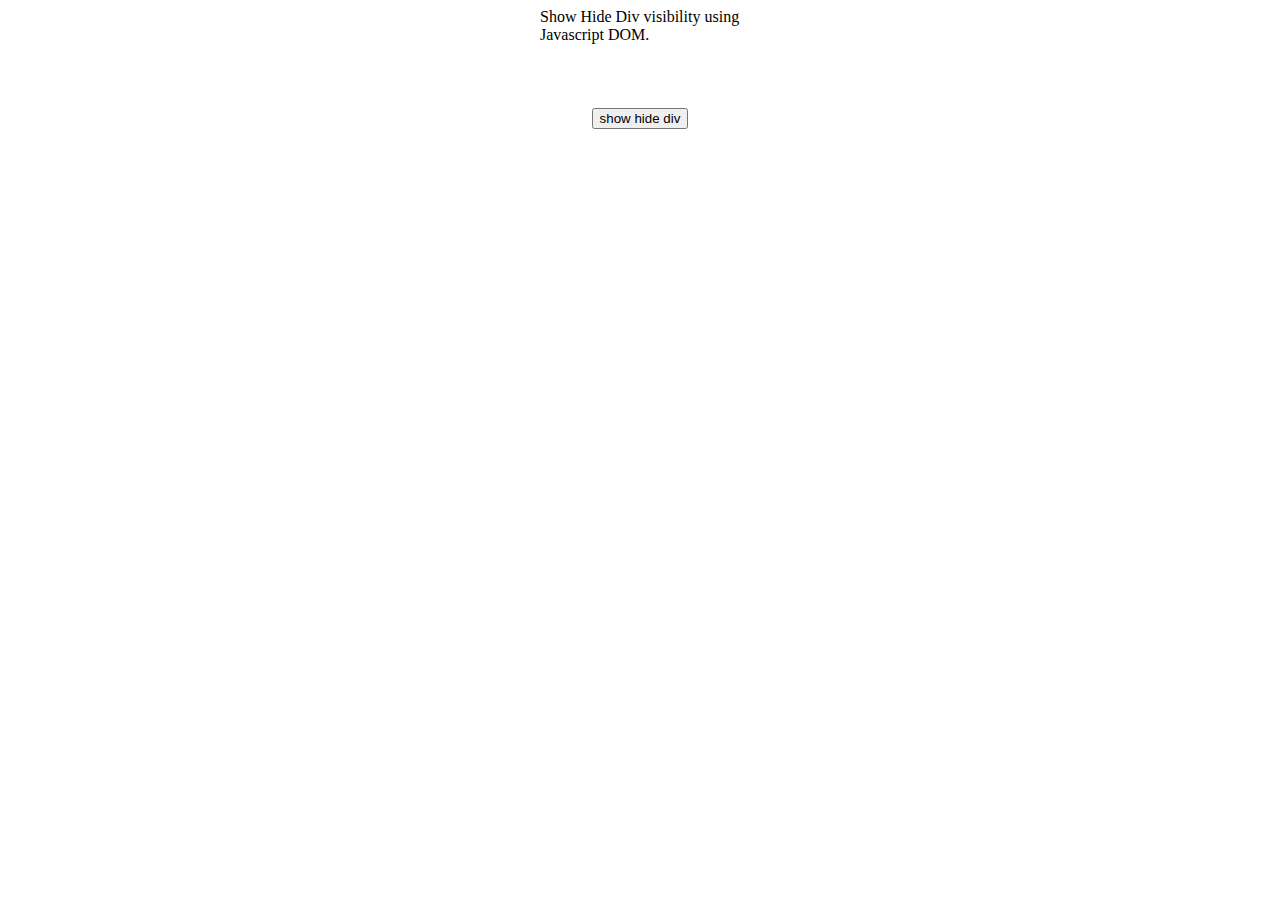
<file: samples/sample1.html>
<!--
To change this template, choose Tools | Templates
and open the template in the editor.
-->
    <html>  
    <head>  
        <title>Javascript Show Hide Div Visibility</title>  
        <style type="text/css">  
            .divStyle {  
                width: 200px;  
                height: 100px;  
                margin: 0px auto;  
            }  
        </style>  
      
        <script language="javascript" type="text/javascript">  
            function showHideDiv() { 
                var divstyle = new String(); 
                divstyle = document.getElementById("div1").style.visibility; 
                if (divstyle.toLowerCase() == "visible" || divstyle == "") { 
                    document.getElementById("div1").style.visibility = "hidden"; 
                } 
                else { 
                    document.getElementById("div1").style.visibility = "visible"; 
                } 
            }    
        </script>  
    </head>  
    <body>  
        <div id="div1" class="divStyle">  
            Show Hide Div visibility using Javascript DOM.  
        </div>  
        <center>  
            <input type="button"   
                    value="show hide div"   
                    onclick="showHideDiv()" />  
        </center>  
    </body>  
    </html>
</file>
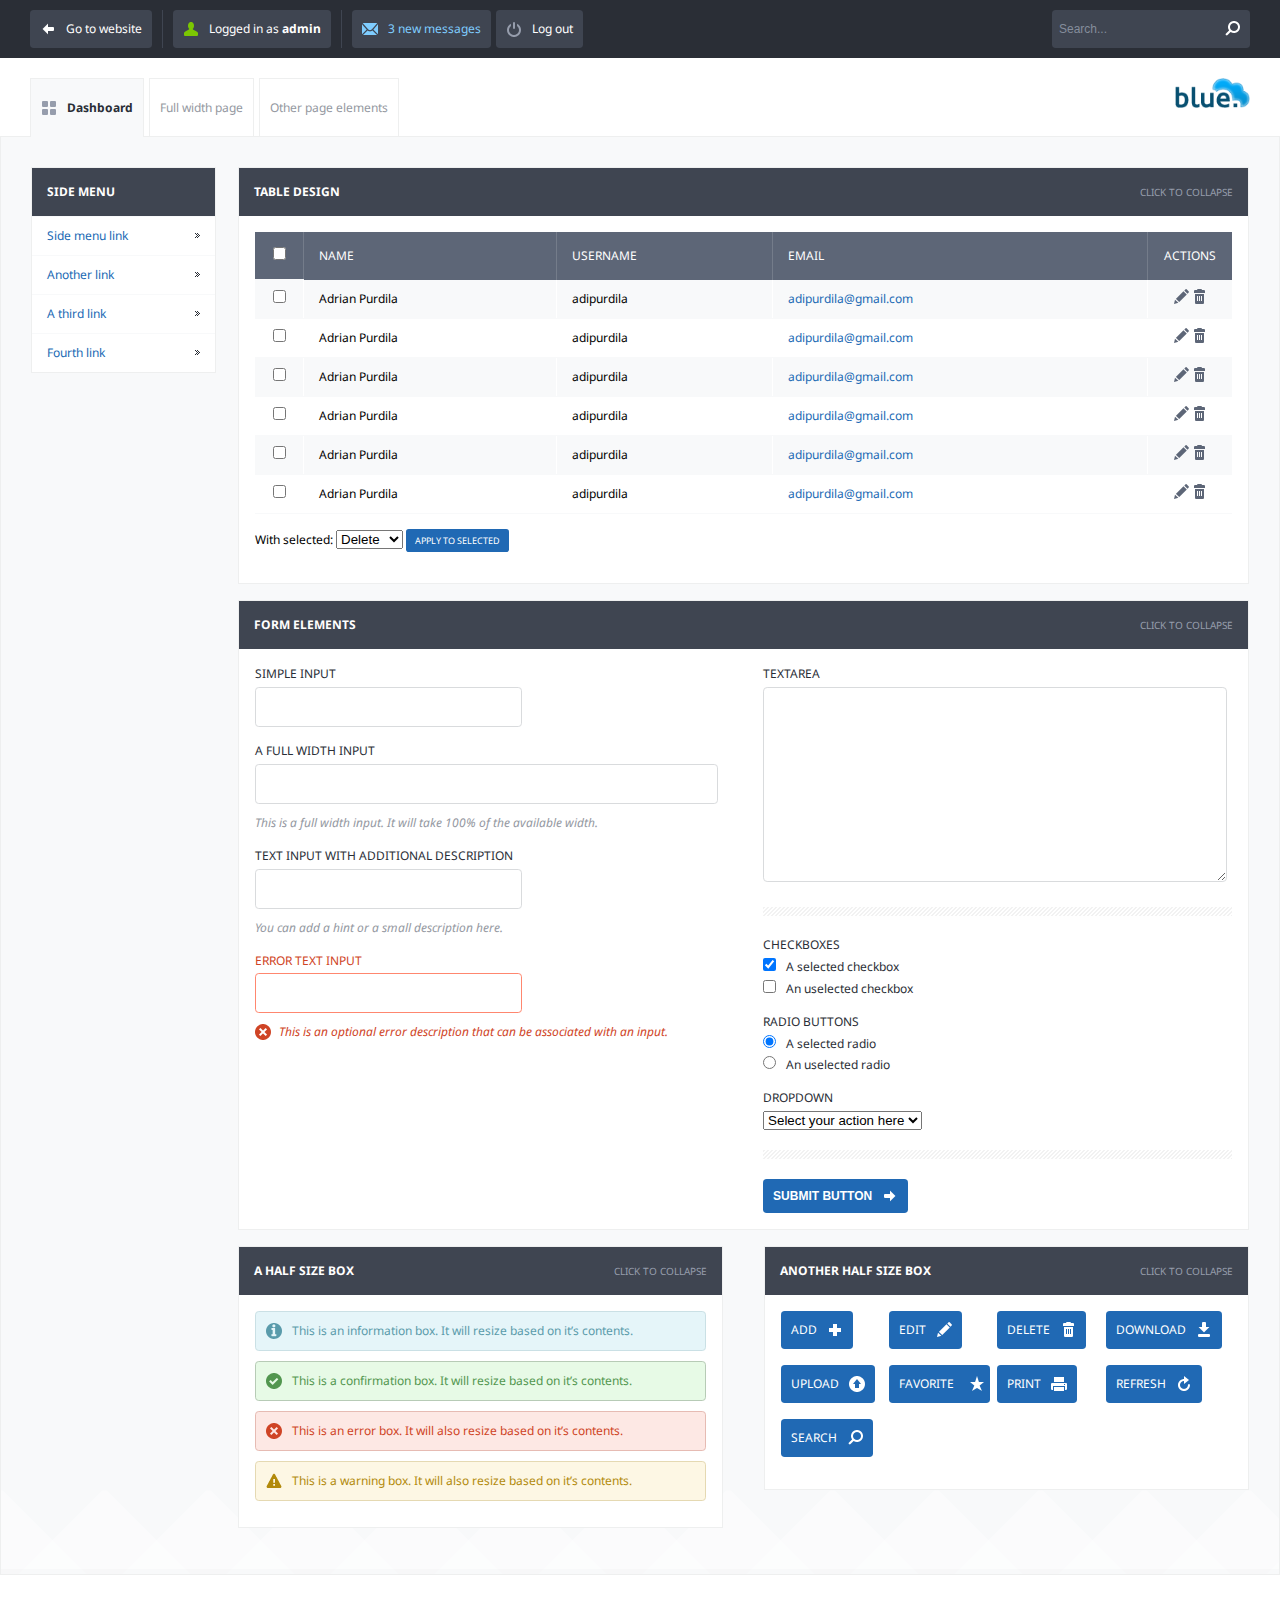
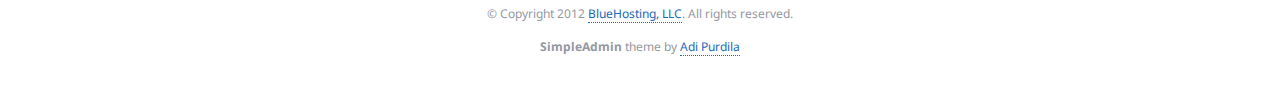
<file: used template/dashboard.html>
<!DOCTYPE html>

<html lang="en">
<head>
	<meta charset="utf-8">
	<title>SimpleAdmin - Dashboard</title>
	
	<!-- Stylesheets -->
	<link href='http://fonts.googleapis.com/css?family=Droid+Sans:400,700' rel='stylesheet'>
	<link rel="stylesheet" href="css/style.css">
	
	<!-- Optimize for mobile devices -->
	<meta name="viewport" content="width=device-width, initial-scale=1.0"/>
	
	<!-- jQuery & JS files -->
	<script src="http://ajax.googleapis.com/ajax/libs/jquery/1.7.1/jquery.min.js"></script>
	<script src="js/script.js"></script>  
</head>
<body>

	<!-- TOP BAR -->
	<div id="top-bar">
		
		<div class="page-full-width cf">

			<ul id="nav" class="fl">
	
				<li class="v-sep"><a href="#" class="round button dark ic-left-arrow image-left">Go to website</a></li>
				<li class="v-sep"><a href="#" class="round button dark menu-user image-left">Logged in as <strong>admin</strong></a>
					<ul>
						<li><a href="#">My Profile</a></li>
						<li><a href="#">User Settings</a></li>
						<li><a href="#">Change Password</a></li>
						<li><a href="#">Log out</a></li>
					</ul> 
				</li>
			
				<li><a href="#" class="round button dark menu-email-special image-left">3 new messages</a></li>
				<li><a href="#" class="round button dark menu-logoff image-left">Log out</a></li>
				
			</ul> <!-- end nav -->

					
			<form action="#" method="POST" id="search-form" class="fr">
				<fieldset>
					<input type="text" id="search-keyword" class="round button dark ic-search image-right" placeholder="Search..." />
					<input type="hidden" value="SUBMIT" />
				</fieldset>
			</form>

		</div> <!-- end full-width -->	
	
	</div> <!-- end top-bar -->
	
	
	
	<!-- HEADER -->
	<div id="header-with-tabs">
		
		<div class="page-full-width cf">
	
			<ul id="tabs" class="fl">
				<li><a href="dashboard.html" class="active-tab dashboard-tab">Dashboard</a></li>
				<li><a href="page-full-width.html">Full width page</a></li>
				<li><a href="page-other.html">Other page elements</a></li>
			</ul> <!-- end tabs -->
			
			<!-- Change this image to your own company's logo -->
			<!-- The logo will automatically be resized to 30px height. -->
			<a href="#" id="company-branding-small" class="fr"><img src="images/company-logo.png" alt="Blue Hosting" /></a>
			
		</div> <!-- end full-width -->	

	</div> <!-- end header -->
	
	
	
	<!-- MAIN CONTENT -->
	<div id="content">
		
		<div class="page-full-width cf">

			<div class="side-menu fl">
				
				<h3>Side Menu</h3>
				<ul>
					<li><a href="#">Side menu link</a></li>
					<li><a href="#">Another link</a></li>
					<li><a href="#">A third link</a></li>
					<li><a href="#">Fourth link</a></li>
				</ul>
				
			</div> <!-- end side-menu -->
			
			<div class="side-content fr">
			
				<div class="content-module">
				
					<div class="content-module-heading cf">
					
						<h3 class="fl">Table design</h3>
						<span class="fr expand-collapse-text">Click to collapse</span>
						<span class="fr expand-collapse-text initial-expand">Click to expand</span>
					
					</div> <!-- end content-module-heading -->
					
					
					<div class="content-module-main">
					
						<table>
						
							<thead>
						
								<tr>
									<th><input type="checkbox" id="table-select-all"></th>
									<th>Name</th>
									<th>Username</th>
									<th>Email</th>
									<th>Actions</th>
								</tr>
							
							</thead>
	
							<tfoot>
							
								<tr>
								
									<td colspan="5" class="table-footer">
									
										<label for="table-select-actions">With selected:</label>
	
										<select id="table-select-actions">
											<option value="option1">Delete</option>
											<option value="option2">Export</option>
											<option value="option3">Archive</option>
										</select>
										
										<a href="#" class="round button blue text-upper small-button">Apply to selected</a>	
	
									</td>
									
								</tr>
							
							</tfoot>
							
							<tbody>
	
								<tr>
									<td><input type="checkbox"></td>
									<td>Adrian Purdila</td>
									<td>adipurdila</td>
									<td><a href="#">adipurdila@gmail.com</a></td>
									<td>
										<a href="#" class="table-actions-button ic-table-edit"></a>
										<a href="#" class="table-actions-button ic-table-delete"></a>
									</td>
								</tr>
	
								<tr>
									<td><input type="checkbox"></td>
									<td>Adrian Purdila</td>
									<td>adipurdila</td>
									<td><a href="#">adipurdila@gmail.com</a></td>
									<td>
										<a href="#" class="table-actions-button ic-table-edit"></a>
										<a href="#" class="table-actions-button ic-table-delete"></a>
									</td>
								</tr>
	
								<tr>
									<td><input type="checkbox"></td>
									<td>Adrian Purdila</td>
									<td>adipurdila</td>
									<td><a href="#">adipurdila@gmail.com</a></td>
									<td>
										<a href="#" class="table-actions-button ic-table-edit"></a>
										<a href="#" class="table-actions-button ic-table-delete"></a>
									</td>
								</tr>
	
								<tr>
									<td><input type="checkbox"></td>
									<td>Adrian Purdila</td>
									<td>adipurdila</td>
									<td><a href="#">adipurdila@gmail.com</a></td>
									<td>
										<a href="#" class="table-actions-button ic-table-edit"></a>
										<a href="#" class="table-actions-button ic-table-delete"></a>
									</td>
								</tr>
	
								<tr>
									<td><input type="checkbox"></td>
									<td>Adrian Purdila</td>
									<td>adipurdila</td>
									<td><a href="#">adipurdila@gmail.com</a></td>
									<td>
										<a href="#" class="table-actions-button ic-table-edit"></a>
										<a href="#" class="table-actions-button ic-table-delete"></a>
									</td>
								</tr>
	
								<tr>
									<td><input type="checkbox"></td>
									<td>Adrian Purdila</td>
									<td>adipurdila</td>
									<td><a href="#">adipurdila@gmail.com</a></td>
									<td>
										<a href="#" class="table-actions-button ic-table-edit"></a>
										<a href="#" class="table-actions-button ic-table-delete"></a>
									</td>
								</tr>
							
							</tbody>
							
						</table>
					
					</div> <!-- end content-module-main -->
				
				</div> <!-- end content-module -->
				
				<div class="content-module">
				
					<div class="content-module-heading cf">
					
						<h3 class="fl">Form Elements</h3>
						<span class="fr expand-collapse-text">Click to collapse</span>
						<span class="fr expand-collapse-text initial-expand">Click to expand</span>
					
					</div> <!-- end content-module-heading -->
					
					
					<div class="content-module-main cf">
				
						<div class="half-size-column fl">
						
							<form action="#">
							
								<fieldset>
								
									<p>
										<label for="simple-input">Simple input</label>
										<input type="text" id="simple-input" class="round default-width-input" />
									</p>
									
									<p>
										<label for="full-width-input">A full width input</label>
										<input type="text" id="full-width-input" class="round full-width-input"/>
										<em>This is a full width input. It will take 100% of the available width.</em>								
									</p>
	
									<p>
										<label for="another-simple-input">Text input with additional description</label>
										<input type="text" id="another-simple-input" class="round default-width-input"/>
										<em>You can add a hint or a small description here.</em>								
									</p>
	
									<p class="form-error">
										<label for="error-input">Error text input</label>
										<input type="text" id="error-input" class="round default-width-input error-input"/>
										<em>This is an optional error description that can be associated with an input.</em>								
									</p>
									
								</fieldset>
							
							</form>
						
						</div> <!-- end half-size-column -->
						
						<div class="half-size-column fr">
						
							<form action="#">
							
								<fieldset>
								
									<p>
										<label for="textarea">Textarea</label>
										<textarea id="textarea" class="round full-width-textarea"></textarea>
									</p>
									
									<div class="stripe-separator"><!--  --></div>
	
									<p>
										<label>Checkboxes</label>
										<label for="selected-checkbox" class="alt-label"><input type="checkbox" id="selected-checkbox" checked="checked" />A selected checkbox</label>
										<label for="unselected-checkbox" class="alt-label"><input type="checkbox" id="unselected-checkbox" />An uselected checkbox</label>
									</p>
	
									<p>
										<label>Radio buttons</label>
										<label for="selected-radio" class="alt-label"><input type="radio" id="selected-radio" checked="checked" />A selected radio</label>
										<label for="unselected-radio" class="alt-label"><input type="radio" id="unselected-radio" />An uselected radio</label>
									</p>
	
									<p class="form-error-input">
										<label for="dropdown-actions">Dropdown</label>
	
										<select id="dropdown-actions">
											<option value="option1">Select your action here</option>
										</select>
									</p>
	
									<div class="stripe-separator"><!--  --></div>
	
									<input type="submit" value="Submit Button" class="round blue ic-right-arrow" />
									
								</fieldset>
							
							</form>
							
						</div> <!-- end half-size-column -->
				
					</div> <!-- end content-module-main -->
					
				</div> <!-- end content-module -->
	
				<div class="half-size-column fl">
	
					<div class="content-module">
					
						<div class="content-module-heading cf">
						
							<h3 class="fl">A half size box</h3>
							<span class="fr expand-collapse-text">Click to collapse</span>
							<span class="fr expand-collapse-text initial-expand">Click to expand</span>
						
						</div> <!-- end content-module-heading -->
						
						
						<div class="content-module-main">
					
							<div class="information-box round">This is an information box. It will resize based on 
							it’s contents.</div>
							
							<div class="confirmation-box round">This is a confirmation box. It will resize based on 
							it’s contents.</div>
							
							<div class="error-box round">This is an error box. It will also resize based on it’s 
							contents.</div>
							
							<div class="warning-box round">This is a warning box. It will also resize based on 
							it’s contents.</div>
					
						</div> <!-- end content-module-main -->
					
					</div> <!-- end content-module -->
	
				</div>

				<div class="half-size-column fr">

				<div class="content-module">
				
					<div class="content-module-heading cf">
					
						<h3 class="fl">Another half size box</h3>
						<span class="fr expand-collapse-text">Click to collapse</span>
						<span class="fr expand-collapse-text initial-expand">Click to expand</span>
					
					</div> <!-- end content-module-heading -->
					
					
					<div class="content-module-main cf">
				
						<ul class="temporary-button-showcase">
							<li><a href="#" class="button round blue image-right ic-add text-upper">Add</a></li>
							<li><a href="#" class="button round blue image-right ic-edit text-upper">Edit</a></li>
							<li><a href="#" class="button round blue image-right ic-delete text-upper">Delete</a></li>
							<li><a href="#" class="button round blue image-right ic-download text-upper">Download</a></li>
							<li><a href="#" class="button round blue image-right ic-upload text-upper">Upload</a></li>
							<li><a href="#" class="button round blue image-right ic-favorite text-upper">Favorite</a></li>
							<li><a href="#" class="button round blue image-right ic-print text-upper">Print</a></li>
							<li><a href="#" class="button round blue image-right ic-refresh text-upper">Refresh</a></li>
							<li><a href="#" class="button round blue image-right ic-search text-upper">Search</a></li>
						</ul>
				
					</div> <!-- end content-module-main -->
				
				</div> <!-- end content-module -->

			</div>
		
			</div> <!-- end side-content -->
		
		</div> <!-- end full-width -->
			
	</div> <!-- end content -->
	
	
	
	<!-- FOOTER -->
	<div id="footer">

		<p>&copy; Copyright 2012 <a href="#">BlueHosting, LLC</a>. All rights reserved.</p>
		<p><strong>SimpleAdmin</strong> theme by <a href="http://www.adipurdila.com">Adi Purdila</a></p>
	
	</div> <!-- end footer -->

</body>
</html>
</file>
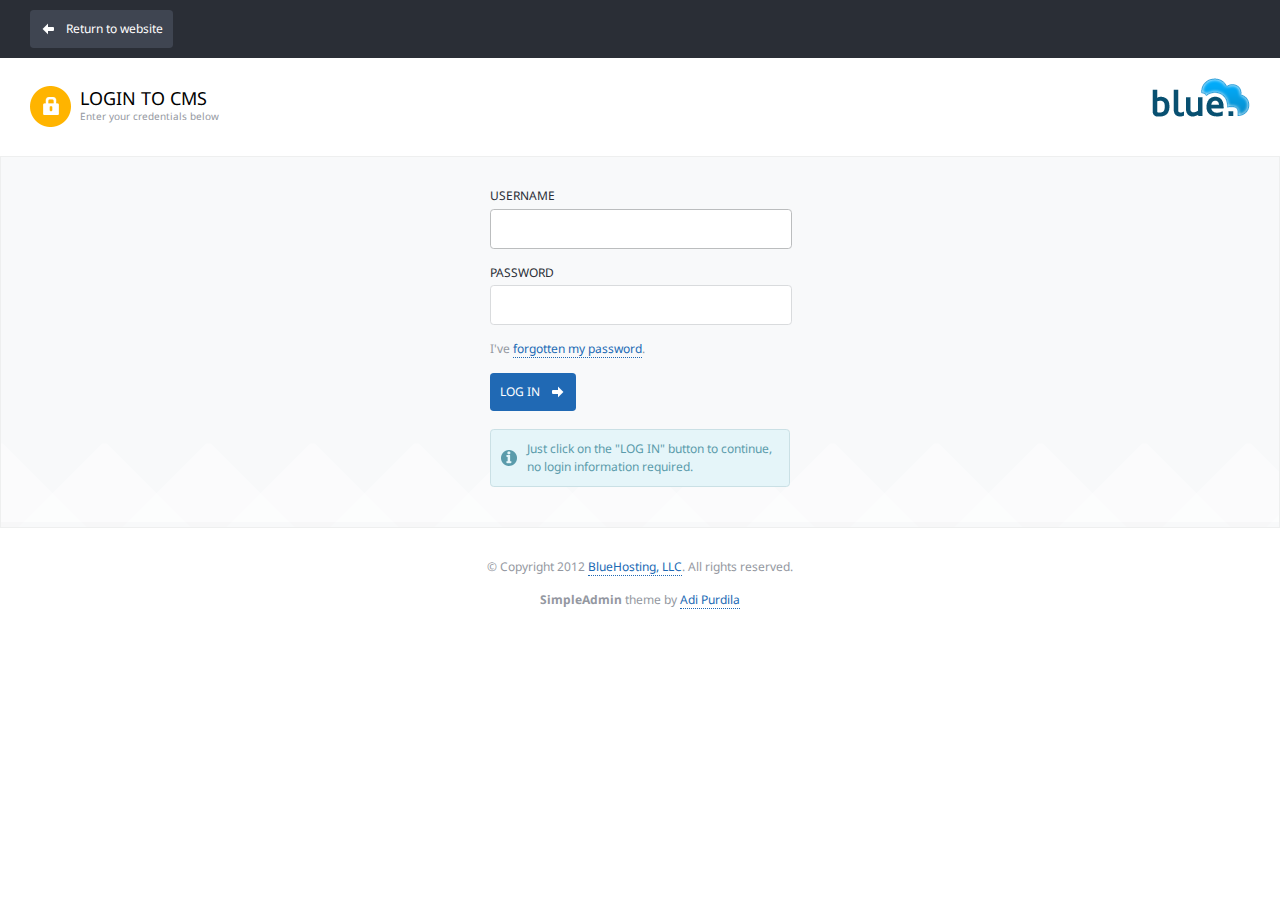
<file: used template/login.html>
<!DOCTYPE html>

<html lang="en">
<head>
	<meta charset="utf-8">
	<title>SimpleAdmin - Login to CMS</title>
	
	<!-- Stylesheets -->
	<link href='http://fonts.googleapis.com/css?family=Droid+Sans:400,700' rel='stylesheet'>
	<link rel="stylesheet" href="css/style.css">

	<!-- Optimize for mobile devices -->
	<meta name="viewport" content="width=device-width, initial-scale=1.0"/>  
</head>
<body>

	<!-- TOP BAR -->
	<div id="top-bar">
		
		<div class="page-full-width">
		
			<a href="#" class="round button dark ic-left-arrow image-left ">Return to website</a>

		</div> <!-- end full-width -->	
	
	</div> <!-- end top-bar -->
	
	
	
	<!-- HEADER -->
	<div id="header">
		
		<div class="page-full-width cf">
	
			<div id="login-intro" class="fl">
			
				<h1>Login to CMS</h1>
				<h5>Enter your credentials below</h5>
			
			</div> <!-- login-intro -->
			
			<!-- Change this image to your own company's logo -->
			<!-- The logo will automatically be resized to 39px height. -->
			<a href="#" id="company-branding" class="fr"><img src="images/company-logo.png" alt="Blue Hosting" /></a>
			
		</div> <!-- end full-width -->	

	</div> <!-- end header -->
	
	
	
	<!-- MAIN CONTENT -->
	<div id="content">
	
		<form action="#" method="POST" id="login-form">
		
			<fieldset>

				<p>
					<label for="login-username">username</label>
					<input type="text" id="login-username" class="round full-width-input" autofocus />
				</p>

				<p>
					<label for="login-password">password</label>
					<input type="password" id="login-password" class="round full-width-input" />
				</p>
				
				<p>I've <a href="#">forgotten my password</a>.</p>
				
				<a href="dashboard.html" class="button round blue image-right ic-right-arrow">LOG IN</a>

			</fieldset>

			<br/><div class="information-box round">Just click on the "LOG IN" button to continue, no login information required.</div>

		</form>
		
	</div> <!-- end content -->
	
	
	
	<!-- FOOTER -->
	<div id="footer">

		<p>&copy; Copyright 2012 <a href="#">BlueHosting, LLC</a>. All rights reserved.</p>
		<p><strong>SimpleAdmin</strong> theme by <a href="http://www.adipurdila.com">Adi Purdila</a></p>
	
	</div> <!-- end footer -->

</body>
</html>
</file>
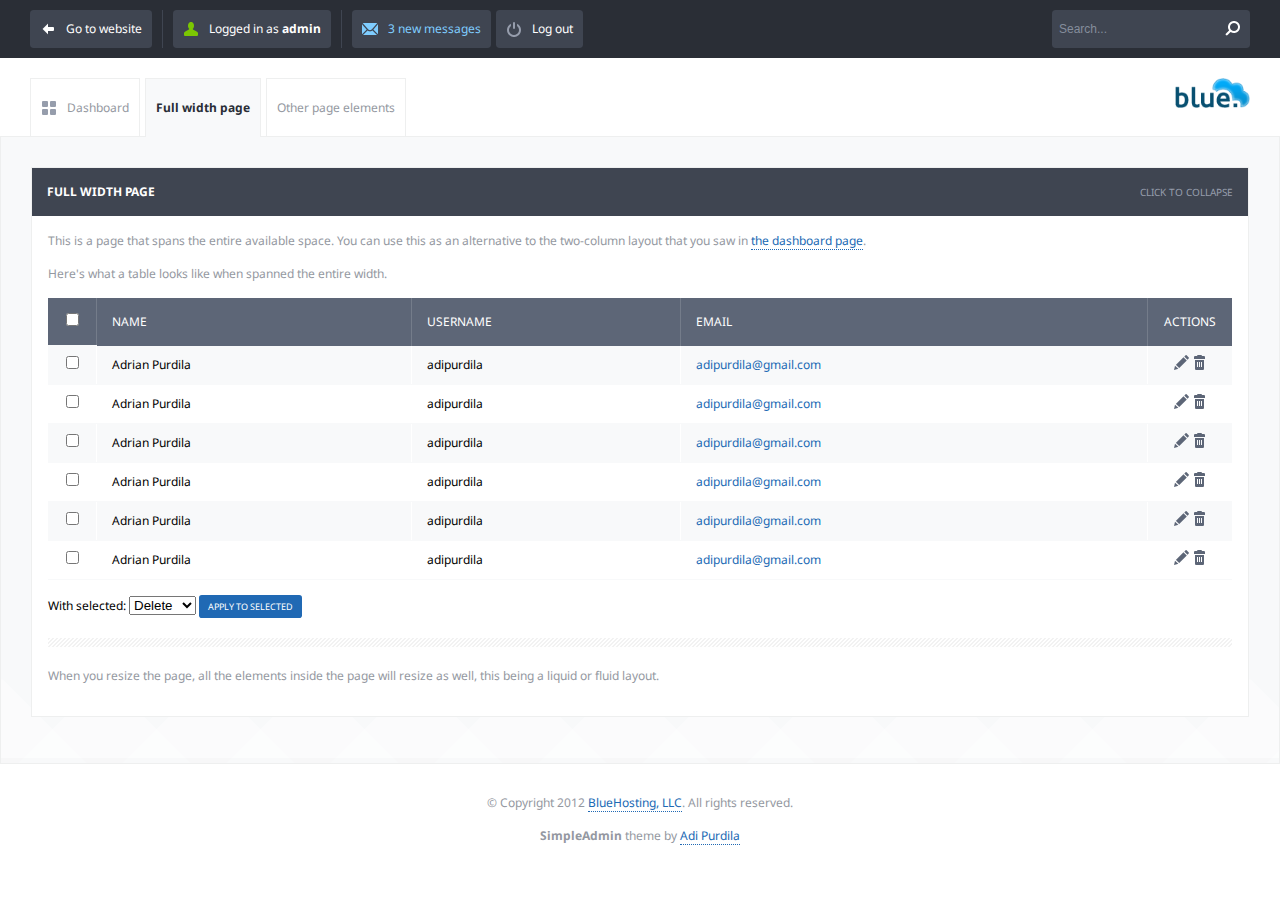
<file: used template/page-full-width.html>
<!DOCTYPE html>

<html lang="en">
<head>
	<meta charset="utf-8">
	<title>SimpleAdmin - Full width page</title>
	
	<!-- Stylesheets -->
	<link href='http://fonts.googleapis.com/css?family=Droid+Sans:400,700' rel='stylesheet'>
	<link rel="stylesheet" href="css/style.css">
	
	<!-- Optimize for mobile devices -->
	<meta name="viewport" content="width=device-width, initial-scale=1.0"/>
	
	<!-- jQuery & JS files -->
	<script src="http://ajax.googleapis.com/ajax/libs/jquery/1.7.1/jquery.min.js"></script>
	<script src="js/script.js"></script>  
</head>
<body>

	<!-- TOP BAR -->
	<div id="top-bar">
		
		<div class="page-full-width cf">

			<ul id="nav" class="fl">
	
				<li class="v-sep"><a href="#" class="round button dark ic-left-arrow image-left">Go to website</a></li>
				<li class="v-sep"><a href="#" class="round button dark menu-user image-left">Logged in as <strong>admin</strong></a>
					<ul>
						<li><a href="#">My Profile</a></li>
						<li><a href="#">User Settings</a></li>
						<li><a href="#">Change Password</a></li>
						<li><a href="#">Log out</a></li>
					</ul> 
				</li>
			
				<li><a href="#" class="round button dark menu-email-special image-left">3 new messages</a></li>
				<li><a href="#" class="round button dark menu-logoff image-left">Log out</a></li>
				
			</ul> <!-- end nav -->

					
			<form action="#" method="POST" id="search-form" class="fr">
				<fieldset>
					<input type="text" id="search-keyword" class="round button dark ic-search image-right" placeholder="Search..." />
					<input type="hidden" value="SUBMIT" />
				</fieldset>
			</form>

		</div> <!-- end full-width -->	
	
	</div> <!-- end top-bar -->
	
	
	
	<!-- HEADER -->
	<div id="header-with-tabs">
		
		<div class="page-full-width cf">
	
			<ul id="tabs" class="fl">
				<li><a href="dashboard.html" class="dashboard-tab">Dashboard</a></li>
				<li><a href="page-full-width.html" class="active-tab">Full width page</a></li>
				<li><a href="page-other.html">Other page elements</a></li>
			</ul> <!-- end tabs -->
			
			<!-- Change this image to your own company's logo -->
			<!-- The logo will automatically be resized to 30px height. -->
			<a href="#" id="company-branding-small" class="fr"><img src="images/company-logo.png" alt="Blue Hosting" /></a>
			
		</div> <!-- end full-width -->	

	</div> <!-- end header -->
	
	
	
	<!-- MAIN CONTENT -->
	<div id="content">
		
		<div class="page-full-width cf">

			<div class="content-module">
			
				<div class="content-module-heading cf">
				
					<h3 class="fl">Full width page</h3>
					<span class="fr expand-collapse-text">Click to collapse</span>
					<span class="fr expand-collapse-text initial-expand">Click to expand</span>
				
				</div> <!-- end content-module-heading -->
				
				
				<div class="content-module-main">
				
					<p>This is a page that spans the entire available space. You can use this as an alternative to the two-column 
					layout that you saw in <a href="dashboard.html">the dashboard page</a>.</p>
					
					<p>Here's what a table looks like when spanned the entire width.</p>
					
					<table>
					
						<thead>
					
							<tr>
								<th><input type="checkbox" id="table-select-all"></th>
								<th>Name</th>
								<th>Username</th>
								<th>Email</th>
								<th>Actions</th>
							</tr>
						
						</thead>

						<tfoot>
						
							<tr>
							
								<td colspan="5" class="table-footer">
								
									<label for="table-select-actions">With selected:</label>

									<select id="table-select-actions">
										<option value="option1">Delete</option>
										<option value="option2">Export</option>
										<option value="option3">Archive</option>
									</select>
									
									<a href="#" class="round button blue text-upper small-button">Apply to selected</a>	

								</td>
								
							</tr>
						
						</tfoot>
						
						<tbody>

							<tr>
								<td><input type="checkbox"></td>
								<td>Adrian Purdila</td>
								<td>adipurdila</td>
								<td><a href="#">adipurdila@gmail.com</a></td>
								<td>
									<a href="#" class="table-actions-button ic-table-edit"></a>
									<a href="#" class="table-actions-button ic-table-delete"></a>
								</td>
							</tr>

							<tr>
								<td><input type="checkbox"></td>
								<td>Adrian Purdila</td>
								<td>adipurdila</td>
								<td><a href="#">adipurdila@gmail.com</a></td>
								<td>
									<a href="#" class="table-actions-button ic-table-edit"></a>
									<a href="#" class="table-actions-button ic-table-delete"></a>
								</td>
							</tr>

							<tr>
								<td><input type="checkbox"></td>
								<td>Adrian Purdila</td>
								<td>adipurdila</td>
								<td><a href="#">adipurdila@gmail.com</a></td>
								<td>
									<a href="#" class="table-actions-button ic-table-edit"></a>
									<a href="#" class="table-actions-button ic-table-delete"></a>
								</td>
							</tr>

							<tr>
								<td><input type="checkbox"></td>
								<td>Adrian Purdila</td>
								<td>adipurdila</td>
								<td><a href="#">adipurdila@gmail.com</a></td>
								<td>
									<a href="#" class="table-actions-button ic-table-edit"></a>
									<a href="#" class="table-actions-button ic-table-delete"></a>
								</td>
							</tr>

							<tr>
								<td><input type="checkbox"></td>
								<td>Adrian Purdila</td>
								<td>adipurdila</td>
								<td><a href="#">adipurdila@gmail.com</a></td>
								<td>
									<a href="#" class="table-actions-button ic-table-edit"></a>
									<a href="#" class="table-actions-button ic-table-delete"></a>
								</td>
							</tr>

							<tr>
								<td><input type="checkbox"></td>
								<td>Adrian Purdila</td>
								<td>adipurdila</td>
								<td><a href="#">adipurdila@gmail.com</a></td>
								<td>
									<a href="#" class="table-actions-button ic-table-edit"></a>
									<a href="#" class="table-actions-button ic-table-delete"></a>
								</td>
							</tr>
						
						</tbody>
						
					</table>
					
					<div class="stripe-separator"><!--  --></div>
					
					<p>When you resize the page, all the elements inside the page will resize as well, this being a liquid or fluid layout.</p>
					
				</div> <!-- end content-module-main -->
			
			</div> <!-- end content-module -->
		
		</div> <!-- end full-width -->
			
	</div> <!-- end content -->
	
	
	
	<!-- FOOTER -->
	<div id="footer">

		<p>&copy; Copyright 2012 <a href="#">BlueHosting, LLC</a>. All rights reserved.</p>
		<p><strong>SimpleAdmin</strong> theme by <a href="http://www.adipurdila.com">Adi Purdila</a></p>
	
	</div> <!-- end footer -->

</body>
</html>
</file>
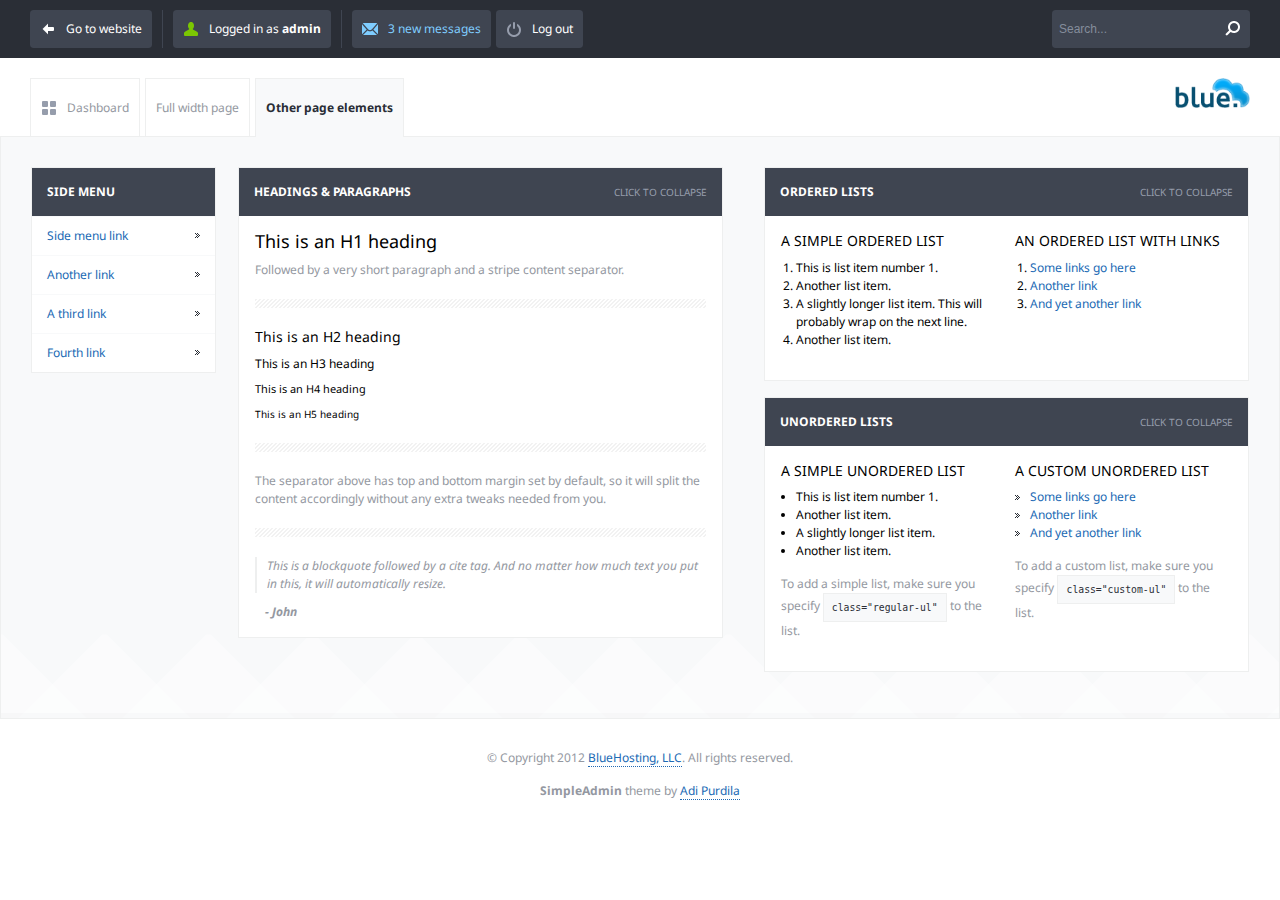
<file: used template/page-other.html>
<!DOCTYPE html>

<html lang="en">
<head>
	<meta charset="utf-8">
	<title>SimpleAdmin - Other page elements</title>
	
	<!-- Stylesheets -->
	<link href='http://fonts.googleapis.com/css?family=Droid+Sans:400,700' rel='stylesheet'>
	<link rel="stylesheet" href="css/style.css">
	
	<!-- Optimize for mobile devices -->
	<meta name="viewport" content="width=device-width, initial-scale=1.0"/>
	
	<!-- jQuery & JS files -->
	<script src="http://ajax.googleapis.com/ajax/libs/jquery/1.7.1/jquery.min.js"></script>
	<script src="js/script.js"></script>  
</head>
<body>

	<!-- TOP BAR -->
	<div id="top-bar">
		
		<div class="page-full-width cf">

			<ul id="nav" class="fl">
	
				<li class="v-sep"><a href="#" class="round button dark ic-left-arrow image-left">Go to website</a></li>
				<li class="v-sep"><a href="#" class="round button dark menu-user image-left">Logged in as <strong>admin</strong></a>
					<ul>
						<li><a href="#">My Profile</a></li>
						<li><a href="#">User Settings</a></li>
						<li><a href="#">Change Password</a></li>
						<li><a href="#">Log out</a></li>
					</ul> 
				</li>
			
				<li><a href="#" class="round button dark menu-email-special image-left">3 new messages</a></li>
				<li><a href="#" class="round button dark menu-logoff image-left">Log out</a></li>
				
			</ul> <!-- end nav -->

					
			<form action="#" method="POST" id="search-form" class="fr">
				<fieldset>
					<input type="text" id="search-keyword" class="round button dark ic-search image-right" placeholder="Search..." />
					<input type="hidden" value="SUBMIT" />
				</fieldset>
			</form>

		</div> <!-- end full-width -->	
	
	</div> <!-- end top-bar -->
	
	
	
	<!-- HEADER -->
	<div id="header-with-tabs">
		
		<div class="page-full-width cf">
	
			<ul id="tabs" class="fl">
				<li><a href="dashboard.html" class="dashboard-tab">Dashboard</a></li>
				<li><a href="page-full-width.html">Full width page</a></li>
				<li><a href="page-other.html" class="active-tab">Other page elements</a></li>
			</ul> <!-- end tabs -->
			
			<!-- Change this image to your own company's logo -->
			<!-- The logo will automatically be resized to 30px height. -->
			<a href="#" id="company-branding-small" class="fr"><img src="images/company-logo.png" alt="Blue Hosting" /></a>
			
		</div> <!-- end full-width -->	

	</div> <!-- end header -->
	
	
	
	<!-- MAIN CONTENT -->
	<div id="content">
		
		<div class="page-full-width cf">

			<div class="side-menu fl">
				
				<h3>Side Menu</h3>
				<ul>
					<li><a href="#">Side menu link</a></li>
					<li><a href="#">Another link</a></li>
					<li><a href="#">A third link</a></li>
					<li><a href="#">Fourth link</a></li>
				</ul>
				
			</div> <!-- end side-menu -->
			
			<div class="side-content fr">
			
				<div class="half-size-column fl">
				
					<div class="content-module">
					
						<div class="content-module-heading cf">
						
							<h3 class="fl">Headings &amp; Paragraphs</h3>
							<span class="fr expand-collapse-text">Click to collapse</span>
							<span class="fr expand-collapse-text initial-expand">Click to expand</span>
						
						</div> <!-- end content-module-heading -->
						
						
						<div class="content-module-main">
						
							<h1>This is an H1 heading</h1>
							<p>Followed by a very short paragraph and a stripe content separator.</p>
							
							<div class="stripe-separator"><!-- --></div>
						
							<h2>This is an H2 heading</h2>
							<h3>This is an H3 heading</h3>
							<h4>This is an H4 heading</h4>
							<h5>This is an H5 heading</h5>

							<div class="stripe-separator"><!-- --></div>

							<p>The separator above has top and bottom margin set by default, so it will split the content accordingly without 
							any extra tweaks needed from you.</p>

							<div class="stripe-separator"><!-- --></div>
							
							<blockquote>This is a blockquote followed by a cite tag. And no matter how much text you put in this, it will automatically resize.</blockquote>
							<cite>- John</cite>
							
						</div> <!-- end content-module-main -->
					
					</div> <!-- end content-module -->
				
				</div> <!--end half-size-column-->

				<div class="half-size-column fr">
				
					<div class="content-module">
					
						<div class="content-module-heading cf">
						
							<h3 class="fl">Ordered Lists</h3>
							<span class="fr expand-collapse-text">Click to collapse</span>
							<span class="fr expand-collapse-text initial-expand">Click to expand</span>
						
						</div> <!-- end content-module-heading -->
						
						
						<div class="content-module-main cf">
					
							<div class="half-size-column fl">
						
								<h2 class="text-upper">A simple ordered list</h2>
								
								<ol>
									<li>This is list item number 1.</li>
									<li>Another list item.</li>
									<li>A slightly longer list item. This will probably wrap on the next line.</li>
									<li>Another list item.</li>
								</ol>
						
							</div>
							
							<div class="half-size-column fr">
								
								<h2 class="text-upper">An ordered list with links</h2>
								
								<ol>
									<li><a href="#">Some links go here</a></li>
									<li><a href="#">Another link</a></li>
									<li><a href="#">And yet another link</a></li>
								</ol>
							
							</div>
							
						</div> <!-- end content-module-main -->
						
					</div> <!-- end content-module -->

					<div class="content-module">
					
						<div class="content-module-heading cf">
						
							<h3 class="fl">Unordered Lists</h3>
							<span class="fr expand-collapse-text">Click to collapse</span>
							<span class="fr expand-collapse-text initial-expand">Click to expand</span>
						
						</div> <!-- end content-module-heading -->
						
						
						<div class="content-module-main cf">
					
							<div class="half-size-column fl">
						
								<h2 class="text-upper">A simple unordered list</h2>
								
								<ul class="regular-ul">
									<li>This is list item number 1.</li>
									<li>Another list item.</li>
									<li>A slightly longer list item.</li>
									<li>Another list item.</li>
								</ul>
								
								<p>To add a simple list, make sure you specify <code>class="regular-ul"</code> to the list.</p>
								
							</div>
							
							<div class="half-size-column fr">
								
								<h2 class="text-upper">A custom unordered list</h2>
								
								<ul class="custom-ul">
									<li><a href="#">Some links go here</a></li>
									<li><a href="#">Another link</a></li>
									<li><a href="#">And yet another link</a></li>
								</ul>

								<p>To add a custom list, make sure you specify <code>class="custom-ul"</code> to the list.</p>

							</div>
							
						</div> <!-- end content-module-main -->
						
					</div> <!-- end content-module -->

				</div> <!--end half-size-column-->
	
			</div> <!-- end side-content -->
		
		</div> <!-- end full-width -->
			
	</div> <!-- end content -->
	
	
	
	<!-- FOOTER -->
	<div id="footer">

		<p>&copy; Copyright 2012 <a href="#">BlueHosting, LLC</a>. All rights reserved.</p>
		<p><strong>SimpleAdmin</strong> theme by <a href="http://www.adipurdila.com">Adi Purdila</a></p>
	
	</div> <!-- end footer -->

</body>
</html>
</file>
<file: used template/css/style.css>
/**********************************************************************************

	Project Name: Routine Master
	Project Description: 
	File Name: style.css
	Author: Sagar Pathak
	
**********************************************************************************/

.project_name{
    color:white;
    font-size: 25px;
}

*, html, body, div, dl, dt, dd, ul, ol, li, h1, h2, h3, h4, 
h5, h6, pre, form, label, fieldset, input, p, blockquote, th, td {
	margin: 0;
	padding: 0;
}

table {
	border-collapse: collapse;
	border-spacing: 0;
}

fieldset, img {	border: 0; }

address, caption, cite, code, dfn, em, strong, th, var {
	font-style: normal;
	font-weight: normal;
}

caption, th { text-align: left; }

h1, h2, h3, h4, h5, h6 { font-weight: normal; }

q:before, q:after { content: ''; }

strong { font-weight: bold; }

em { font-style: italic; }

a img {	border: none; } /* Gets rid of IE's blue borders */

a { text-decoration: none; }

body { font-size: 1em; /* Prevents an IE bug where em's scale out of proportion */ }





/* ---------- CLEARFIX ---------- */
/* For modern browsers */
.cf:before,
.cf:after {
    content: "";
    display: table;
}

.cf:after { clear:both; }

/* For IE 6/7 (trigger hasLayout) */
.cf { zoom: 1; }





/* ---------- GENERAL ---------- */
.round {
	border-radius: 0.3125em; /* 5/16 */
	-moz-border-radius: 0.3125em; /* 5/16 */
	-webkit-border-radius: 0.3125em; /* 5/16 */
}

p {
	margin-bottom: 1.25em; /* 20/16 */
	color: #9498a1;
}

.fl { float: left; }
.fr { float: right; }
.cb { clear: both; }

.half-size-column {
	width: 48%;
}

div.stripe-separator {
	background: transparent url('../images/separator-bg.png') repeat-x left center;
	height: 0.562em; /* 9/16 */
	display: block;
	margin: 1.25em 0; /* 20/16 */
}

h1, h2, h3, h4, h5, h6 { margin-bottom: 0.625em; /* 10/16 */ }

/*Temporary styles*/
ul.temporary-button-showcase {
	list-style-type: none;
}

	ul.temporary-button-showcase li {
		width: 24%;
		float: left;
		margin-bottom: 1em;
	}

code {
	display: inline-block;
	background-color: #f8f9fa;
	border: 1px solid #eeefef;
	padding: 0.416em 0.833em; /* 5/12 10/12 */
	color: #2a2e36;
}

blockquote {
	display: block;
	font-style: italic;
	border-left: 2px solid #eeefef;
	padding-left: 0.833em; /* 10/12 */
	color: #9498a1;
}

cite {
	font-style: italic;
	font-weight: bold;
	display: block;
	padding-left: 0.833em; /* 10/12 */
	margin-top: 0.833em; /* 10/12 */
	color: #9498a1;
}






/* ---------- TYPOGRAPHY ---------- */
body, form {
	font-family: "Droid Sans", Helvetica, Arial, sans-serif;
	line-height: 1.125em; /* 18/16 */
}

p, .button, form input, ul#nav li ul, ul#tabs, div.side-menu ul li a, table,
.information-box, .confirmation-box, .error-box, .warning-box, ol, .regular-ul, 
.custom-ul, blockquote, cite { font-size: 0.75em; /* 12/16 */ }

div.content-module-heading span { font-size: 0.625em; /* 10/16 */ }

form p input[type="text"], form p input[type="password"], form p input[type="checkbox"], form p input[type="radio"] { font-size: 1em; /* 12/12. I did 12 because they're contained within a P tag, that has font size of 12px*/ }

h1 { font-size: 1.125em; /* 18/16 */ }
h2 { font-size: 0.875em; /* 14/16 */ }
h3 { font-size: 0.75em; /* 12/16 */ }
h4 { font-size: 0.685em; /* 11/16 */ }
h5 { font-size: 0.625em; /* 10/16 */ }





/* ---------- COLORS ---------- */
a { color: #2069b4; }
	a:hover { color: #2a2e36; }

p a, p a:hover { border-bottom: 1px dotted; }

.blue {
	background-color: #2069b4;
	color: white;
}
	.blue:hover {
		background-color: #5081b3;
		color: white;
	}





/* ---------- WIDTHS ---------- */
/* Form Inputs Style */
.default-width-input { width: 20.833em; /* Default Value. Equals 250px for the 12px font size */ }	

.full-width-input { width: 95%; }

/* Textarea Style */
.full-width-textarea {
	width: 95%;
	height: 12.5em; /* 150/12 */
}

/* Page Container Style */
.page-full-width { padding: 0 1.875em; /* 30/16 */ }

.page-limited {
	width: 60em; /* 960/16 */
	margin: 0 auto;
}





/* ---------- BUTTONS ---------- */
.button {
	padding: 0.833em; /* 10/12 */
	
	display: inline-block;
	text-decoration: none;
	background-repeat: no-repeat;
}

.dark {
	background-color: #3f4551;
	color: white;
}
	.dark:hover {
		background-color: #5d6677;
		color: white;
	}

.text-upper { text-transform: uppercase; }

.small-button { padding: 0.312em 1em; /* 5/16 16/16 */ }

.image-left {
	background-position: 0.833em center; /* 10/12 */
	padding-left: 3em; /* 36/12 */
}

.image-right {
	background-position: right center;
	padding-right: 3em; /* 36/12 */
}

.ic-left-arrow { background-image: url("../images/icons/ic_left.png"); }
.ic-right-arrow { background-image: url("../images/icons/ic_right.png"); }
.ic-print { background-image: url("../images/icons/ic_print.png"); }
.ic-cancel { background-image: url("../images/icons/ic_cancel.png"); }
.ic-delete { background-image: url("../images/icons/ic_delete.png"); }
.ic-add { background-image: url("../images/icons/ic_add.png"); }
.ic-download { background-image: url("../images/icons/ic_download.png"); }
.ic-edit { background-image: url("../images/icons/ic_edit.png"); }
.ic-favorite { background-image: url("../images/icons/ic_favorite.png"); }
.ic-lock { background-image: url("../images/icons/ic_lock.png"); }
.ic-power { background-image: url("../images/icons/ic_power.png"); }
.ic-refresh { background-image: url("../images/icons/ic_refresh.png"); }
.ic-settings { background-image: url("../images/icons/ic_settings.png"); }
.ic-upload { background-image: url("../images/icons/ic_upload.png"); }
.ic-search { background-image: url("../images/icons/ic_zoom.png"); }

.ic-table-edit { background-image: url("../images/icons/table/actions-edit.png"); }
.ic-table-delete { background-image: url("../images/icons/table/actions-delete.png"); }





/* ---------- MENU BUTTONS ---------- */
.menu-email { background-image: url("../images/icons/menu/menu-email.png"); }
	.menu-email:hover { background-image: url("../images/icons/menu/menu-email-over.png"); }
	.menu-email-special {
		background-image: url("../images/icons/menu/menu-email-special.png");
		color: #7fcdff;
	}
	
.menu-settings { background-image: url("../images/icons/menu/menu-settings.png"); }
	.menu-settings:hover { background-image: url("../images/icons/menu/menu-settings-over.png"); }

.menu-logoff { background-image: url("../images/icons/menu/menu-logoff.png"); }
	.menu-logoff:hover { background-image: url("../images/icons/menu/menu-logoff-over.png"); }

.menu-user { background-image: url("../images/icons/menu/menu-user.png"); }





/* ---------- FORMS ---------- */
form label {
	display: block;
	text-transform: uppercase;
	color: #2a2e36;
	margin: 0 0 0.3125em 0;
}

form label.alt-label { text-transform: none; }

form input[type="text"], input[type="password"], textarea {
	border: 1px solid #d9dbdd;
	padding: 1em 0.625em; /* 16/16 10/16 */
	outline: none;
}
	form input[type="text"]:hover, input[type="password"]:hover, textarea:hover,
	form input[type="text"]:focus, input[type="password"]:focus, textarea:focus {
		border: 1px solid #bbbdbe;
	}
	
form input[type="checkbox"], form input[type="radio"] { margin-right: 0.833em; /* 10/12 */ }

form input[type="submit"] {
	border: none;
	cursor: pointer;
	padding: 0.833em; /* 10/12 */

	background-position: right center;
	padding-right: 3em; /* 36/12 */
	background-repeat: no-repeat;
	font-weight: bold;
	text-transform: uppercase;
}

form#search-form input {
	border: none;
	/* The inner text overflows on the BG image, so we're setting a right padding to stop that */
	padding-right: 3em; /* 36/12 */
}
	form#search-form input:focus {
		/* Same as .dark:hover */
		background-color: #5d6677;
		color: white;
	}

form p em {
	margin-top: 0.833em; /* 10/12 */
	display: block;
}

form p.form-error, form p.form-error label { color: #cf4425; }

form p.form-error em {
	background: transparent url('../images/icons/message-boxes/error.png') no-repeat left center;
	padding-left: 2em; /* 24/12 */
}

form input.error-input { border: 1px solid #ff876f; }
	form input.error-input:hover { border: 1px solid #b03e27; }

/* Styling the HTML5 placeholders */
/* So far they don't work in: IE, Opera 10 and below, Firefox 3.6 and below */
::-webkit-input-placeholder { color: #858d9c; }
:-moz-placeholder { color: #858d9c; }





/* ---------- CONTENT BOXES ---------- */
.information-box, .confirmation-box, .error-box, .warning-box {
	padding: 0.833em 0.833em 0.833em 3em; /* 10/12 36/12 */
	margin-bottom: 0.833em; /* 20/12 */
}

.information-box {
	background: #e5f5f9 url('../images/icons/message-boxes/information.png') no-repeat 0.833em center;
	border: 1px solid #cae0e5;
	color: #5a9bab;
}

.confirmation-box {
	background: #e7fae6 url('../images/icons/message-boxes/confirmation.png') no-repeat 0.833em center;
	border: 1px solid #b7cbb6;
	color: #52964f;
}

.error-box {
	background: #fde8e4 url('../images/icons/message-boxes/error.png') no-repeat 0.833em center;
	border: 1px solid #e6bbb3;
	color: #cf4425;
}

.warning-box {
	background: #fdf7e4 url('../images/icons/message-boxes/warning.png') no-repeat 0.833em center;
	border: 1px solid #e5d9b2;
	color: #b28a0b;
}





/* ---------- MENU ---------- */
ul#nav {
	list-style-type: none;
}

	ul#nav > li {
		float: left;
		margin-right: 0.312em; /* 5/16 */
		position: relative;
	}
		ul#nav li:first-child { margin-left: 0; }
		ul#nav li:hover ul { left: 0; /* On hover, we make the submenu visible again */ }	
		/* Persistent hover state, exactly the same style as the inner anchor on hover (.dark:hover) */
		ul#nav li:hover a {
			background-color: #5d6677;
			color: white;
		}
		
	ul#nav li.v-sep {
		border-right: 1px solid #3f4551;
		margin-right: 0.625em; /* 10/16 */
		padding-right: 0.625em; /* 10/16 */
	}
	
	ul#nav li ul {
		list-style-type: none;
		position: absolute;
		z-index: 999;
		margin-top: -2px;
		left: -9999px;
	}
		ul#nav li ul li a {
			color: white;
			padding: 0.833em 0 0.833em 3em;
			border-top: 1px solid #6a7282;
			background: #5d6677 url('../images/menu-indicator.png') no-repeat right center;
			display: block;
			width: 100%;
			white-space: nowrap;
		}
			ul#nav li ul li:last-child a {
				border-bottom-right-radius: 0.3125em; /* 5/16 */
				border-bottom-left-radius: 0.3125em; /* 5/16 */
				-moz-border-bottom-right-radius: 0.3125em; /* 5/16 */
				-moz-border-bottom-left-radius: 0.3125em; /* 5/16 */
				-webkit-border-bottom-right-radius: 0.3125em; /* 5/16 */
				-webkit-border-bottom-left-radius: 0.3125em; /* 5/16 */
			}

			ul#nav li ul li a:hover { background-color: #7a8497; }
			




/* ---------- TOP + HEADER ---------- */
div#top-bar {
	background-color: #2a2e36;
	padding: 0.625em 0; /* 10/16 */
}

div#header { padding: 1.25em 0; /* 20/16 */ }

div#header-with-tabs { padding: 1.25em 0 0 0; /* 20/16 */ }

div#login-intro {
	background: transparent url('../images/login-icon.png') no-repeat left center;
	padding: 0.312em 0 0.312em 3.125em;
}
	div#login-intro h1 { text-transform: uppercase; margin: 0.312em 0 0 0; }
	div#login-intro h5 { color: #9498a1; }

a#company-branding img { height: 39px; }	
a#company-branding-small img { height: 30px; }	





/* ---------- TABS ---------- */
ul#tabs { list-style-type: none; }

	ul#tabs li { float: left; }
	
		ul#tabs li a {
			border: 1px solid #eeefef;
			border-bottom: none;
			padding: 1.666em 0.833em; /* 20/12 10/12 */
			margin: 0 0.416em -1px 0;
			display: block;
			color: #9498a1;
		}
			ul#tabs li a:hover { color: #2a2e36; }

ul#tabs li a.dashboard-tab {
	background: transparent url('../images/tab-dashboard.png') no-repeat 0.833em center /* 10/12 */;
	padding-left: 3em; /* 36/12 */	
}

ul#tabs li a.active-tab, ul#tabs li a.active-tab:hover {
	background-color: #f8f9fa;
	font-weight: bold;
	color: #2a2e36;
}





/* ---------- TABLES ---------- */
table { width: 100%; margin-bottom: 1.25em; /* 20/16 */ }

	table th {
		background-color: #5d6677;
		color: white;
		text-transform: uppercase;
		padding: 1.25em 0 1.25em 1.25em; /* 15/12 */
		border-left: 1px solid #747c8a;
	}
		
	table tbody td {
		padding: 0.833em 0 0.833em 1.25em; /* 10/12 15/12 */
		border-left: 1px solid white;
		border-bottom: 1px solid #f8f9fa;
	}
	
	/* Alternate table row */
	table tbody tr:nth-child(odd) { background-color: #f8f9fa; }

	/* Push the first cell to the right so it doesn't stick to the table border */
	table td:first-child, table th:first-child {
		width: 4em /* 48/12 */;
		text-align: center;
		padding: 0;
		border: none;
		border-bottom: 1px solid #f8f9fa;
	}
	
	table td:last-child, table th:last-child {
		width: 7em; /* 84/12 */
		text-align: center;
		padding: 0;
	}
	
	table td.table-footer {
		text-align: left;
		vertical-align: middle;
		padding-top: 1.25em /* 15/12 */;
		border: none;
	}
	
a.table-actions-button {
	width: 1.25em;
	height: 1.25em;
	display: inline-block;
	background-position: center center;
}





/* ---------- LISTS ---------- */
ol li, .regular-ul li { margin-left: 1.25em; /* 20/16 */ }

ol, .regular-ul, .custom-ul { margin-bottom: 1.25em; /* 20/16 */ }

.custom-ul { list-style-type: none; }

	.custom-ul li {
		background: transparent url('../images/menu-dark-indicator.png') no-repeat left center;
		padding-left: 1.25em /* 10/12 */;
	}



/* ---------- CONTENT ---------- */
div#content {
	background: #f8f9fa url('../images/artwork-pattern.png') repeat-x left bottom;
	border: 1px solid #eeefef;
	padding: 1.875em 0; /* 30/16 */
}

form#login-form {
	width: 18.75em; /* 300/16 */
	margin: 0 auto;
}

div.side-menu {
	background: #3f4551;
	border: 1px solid #eeefef;
	width: 15%;
	margin-bottom: 1em; /* 16/16 */
}

	div.side-menu h3 {
		text-transform: uppercase;
		font-weight: bold;
		margin:  1.25em; /* 15/12 */
		color: white;
	}
	
	div.side-menu ul { list-style-type: none; }
	
		div.side-menu ul li a {
			padding: 0.833em 1.25em; /* 10/12 15/12 */
			border-top: 1px solid #f8f9fa;
			display: block;
			background: white url('../images/menu-dark-indicator.png') no-repeat right center;
		}
			div.side-menu ul li a:hover {
				background-color: #f8f9fa;
			}

div.side-content { width: 83%; /* 100% - 15% for the side menu - 2% for the left margin */ }

div.content-module {
	background: white;
	margin-bottom: 1em; /* 16/16 */
	border: 1px solid #eeefef;
}

div.content-module-heading {
	background: #3f4551;
	cursor: pointer;
}

	div.content-module-heading h3 {
		text-transform: uppercase;
		color: white;
		font-weight: bold;
		margin: 1.25em; /* 15/12 */
	}
	
	div.content-module-heading span { 
		color: #969dac;
		text-transform: uppercase;
		margin: 1.5em; /* 15/10 */
	}

div.content-module-main { padding: 1em; /* 16/16 */ }





/* ---------- FOOTER ---------- */
div#footer {
	text-align: center;
	padding: 1.875em 0; /* 30/16 */
}
</file>
